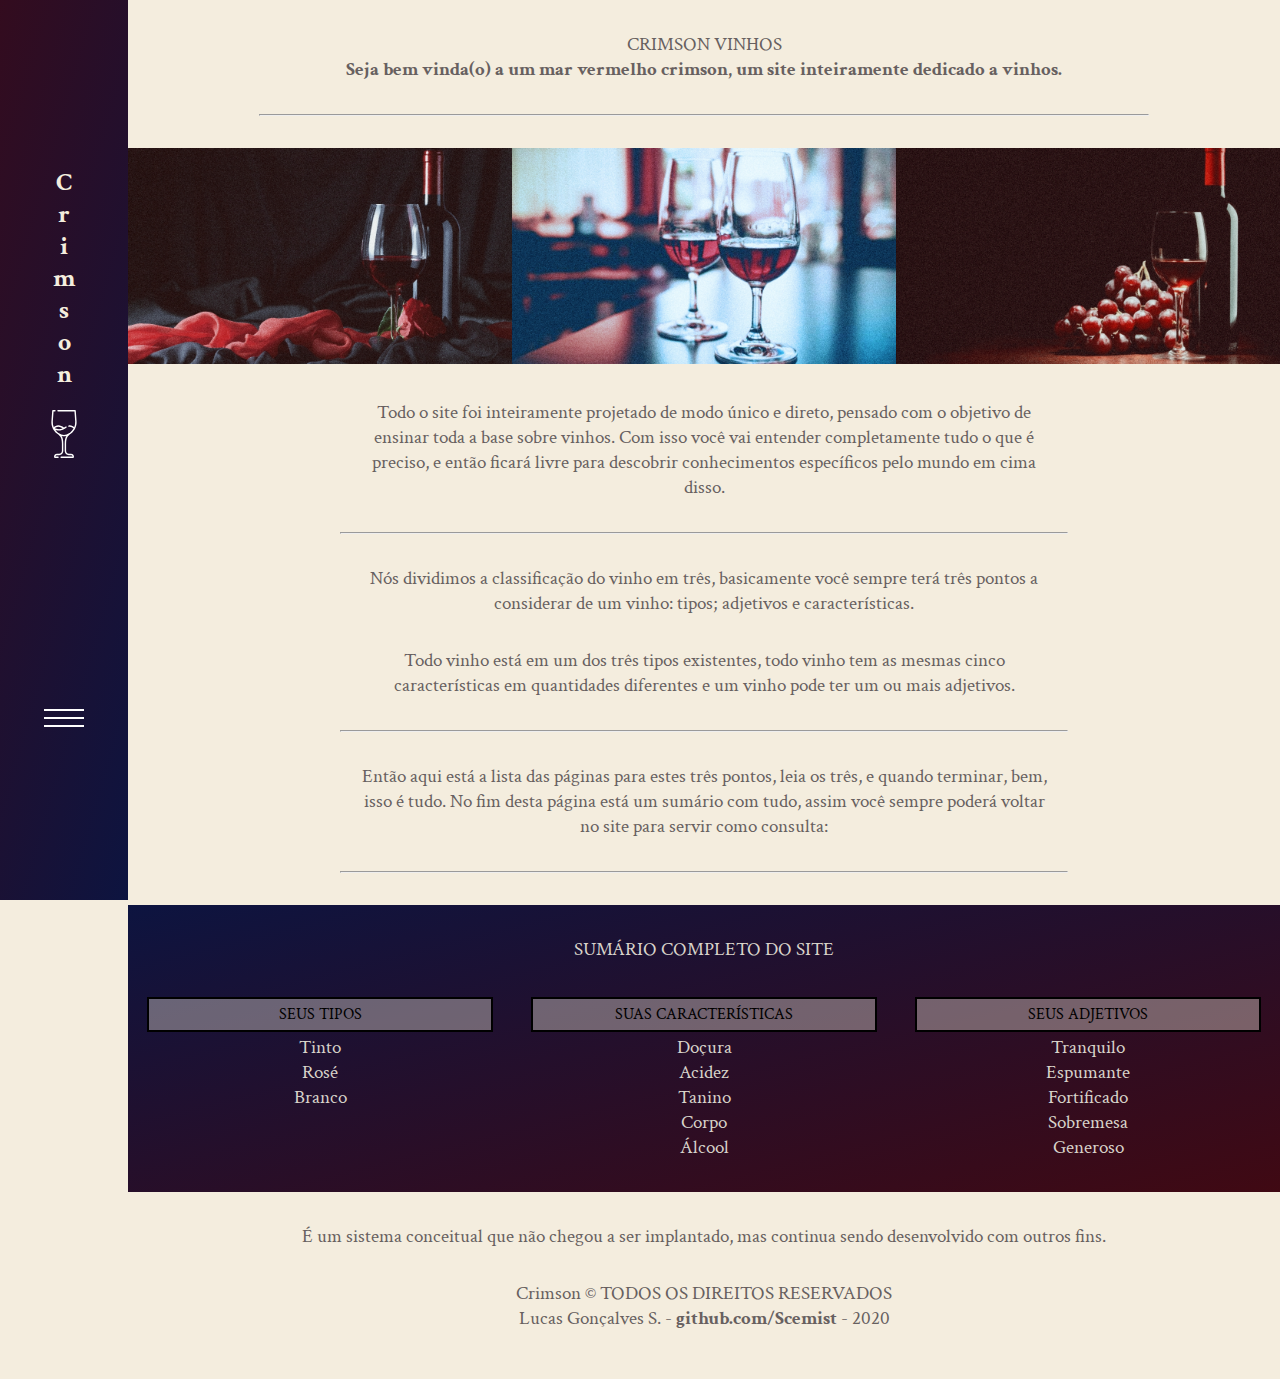
<file: index.html>
<!DOCTYPE html>

<html lang="pt-br">
	<head>
		<meta charset="utf-8">
		<meta name="viewport" content="width=device-width, initial-scale=1, shrink-to-fit=no">
		<meta name="theme-color" content="#0d1440">

		<link rel="stylesheet" href="css/tema.css">
		<link rel="stylesheet" href="css/estilo.css">
		<link href="https://fonts.googleapis.com/css2?family=Crimson+Text&display=swap" rel="stylesheet">

		<title>Crimson Vinhos</title>
	</head>

	<body>
		<main>

			<div class="escurecer"></div>

			<nav>
				<div class="crimson">    
					<div id="logoNav">
							<a id="verticalLogo" href="">
								<h2>C</h2>
								<h2>r</h2>
								<h2>i</h2>
								<h2>m</h2>
								<h2>s</h2>
								<h2>o</h2>
								<h2>n</h2>
								
								<svg class="logo" fill="#fff" enable-background="new 0 0 512 512" viewBox="0 0 512 512">
									<g>
										<path d="m331.251 467h-24.065c-15.821 0-28.693-12.88-28.693-28.711v-78.547c0-32.194 3.948-53.522 12.803-69.154 8.216-14.505 20.78-24.229 36.687-36.539l3.613-2.8c39.473-30.651 61.408-78.752 58.677-128.668l-.009-.129-8.319-115.491c-.282-3.923-3.547-6.961-7.481-6.961h-182.592c-4.143 0-7.5 3.358-7.5 7.5s3.357 7.5 7.5 7.5h175.613l7.812 108.459c1.142 21.029-2.574 41.697-10.486 60.569-9.077-9-25.465-20.711-49.289-20.711-2.866 0-5.863.247-8.906.734-4.091.655-6.875 4.501-6.22 8.592.655 4.089 4.494 6.869 8.591 6.22 2.262-.362 4.46-.546 6.535-.546 22.384 0 36.708 13.69 42.215 20.143-8.831 15.642-20.755 29.614-35.341 40.941l-3.594 2.785c-1.666 1.289-3.302 2.556-4.91 3.809-.201.111-.4.228-.594.359-18.775 12.694-39.66 19.975-57.298 19.975-18.033 0-39.307-7.556-58.401-20.731-1.444-1.124-2.911-2.26-4.401-3.413l-3.595-2.785c-10.101-7.844-18.924-16.957-26.33-27.014 3.289.989 6.855 1.962 10.641 2.847 10.959 2.562 21.294 3.844 30.909 3.844 6.793 0 13.227-.64 19.269-1.922 12.688-2.691 26.013-10.346 40.12-18.45 5.537-3.181 11.264-6.471 16.895-9.404 3.673-1.913 5.101-6.442 3.187-10.116-1.915-3.674-6.443-5.1-10.116-3.188-5.906 3.076-11.77 6.444-17.438 9.701-.248.143-.494.284-.742.426l-.743-.426c-19.154-11.004-38.962-22.382-58.779-22.382-23.771 0-40.277 11.903-49.27 20.755-7.925-18.883-11.646-39.566-10.505-60.608l7.814-108.463h15.05c4.143 0 7.5-3.358 7.5-7.5s-3.357-7.5-7.5-7.5h-22.029c-3.933 0-7.198 3.038-7.48 6.961l-8.318 115.491-.009.129c-2.731 49.916 19.204 98.016 58.677 128.668l3.613 2.8c15.907 12.31 28.472 22.033 36.687 36.538 8.854 15.632 12.803 36.96 12.803 69.154v78.547c0 15.832-12.872 28.711-28.693 28.711h-24.065c-17.203 0-31.199 14.001-31.199 31.211 0 7.603 6.184 13.789 13.785 13.789h29.203c4.143 0 7.5-3.358 7.5-7.5s-3.357-7.5-7.5-7.5h-27.943c.621-8.375 7.629-15 16.154-15h24.065c24.093 0 43.693-19.609 43.693-43.711v-78.547c0-41.192-6.684-64.853-18.256-82.111 8.782 2.427 17.451 3.7 25.749 3.7 8.285 0 16.963-1.283 25.759-3.717-11.58 17.259-18.268 40.922-18.268 82.129v78.547c0 24.103 19.6 43.711 43.693 43.711h24.065c8.525 0 15.533 6.625 16.154 15h-122.405c-4.143 0-7.5 3.358-7.5 7.5s3.357 7.5 7.5 7.5h123.665c7.602 0 13.785-6.186 13.785-13.789 0-17.21-13.996-31.211-31.199-31.211zm-90.578-272.355c-7.056 3.666-13.701 6.568-19.692 7.839-23.368 4.957-49.766-2.784-63.26-7.761 7.038-6.964 20.028-16.404 38.757-16.404 13.675-.001 29.015 7.748 44.195 16.326z"/>
									</g>
								</svg>
							</a>
							
						<div id="burger">
							<div class="linha1"></div>
							<div class="linha2"></div>
							<div class="linha3"></div>
						</div>
					</div>
						
					<div id="itensNav">
						<a href="" class="logoTexto">
							<h2>Crimson</h2>
						</a>

						<a href="" class="nav-item">Adega</a>
						<a href="" class="nav-item">Quiz</a>
						<a href="tipos.html" class="nav-item">Tipos</a>
						<a href="adjetivos.html" class="nav-item">Adjetivos</a>
						<a href="caracteristicas.html" class="nav-item">Características</a>

						<button class="fechar">Fechar</button>
					</div>
				</div>
			</nav>

			<section>
				<div>
					<header class="blocoMaior">
						<p>CRIMSON VINHOS</p>
						<h4 class="corAzul1 destaque">Seja bem vinda(o) a um mar vermelho crimson, um site inteiramente dedicado a vinhos.</h4>
						<hr>
					</header>

					<article class="imagens">
						<div><img src="imagens/vinho01.jpg" alt=". . ."></div>
						<div><img src="imagens/vinho02.jpg" alt=". . ."></div>
						<div><img src="imagens/vinho03.jpg" alt=". . ."></div>
					</article>

					<div class="blocoMenor">
						<p>
							Todo o site foi inteiramente projetado de modo único e direto, pensado com o objetivo de ensinar toda a base sobre vinhos. Com isso você vai entender completamente tudo o que é preciso, e então ficará livre para descobrir conhecimentos específicos pelo mundo em cima disso.
						</p>
					</div>

					<div class="blocoMenor">
						<hr>
						<p>
							Nós dividimos a classificação do vinho em três, basicamente você sempre terá três pontos a considerar de um vinho: tipos; adjetivos e características.
						</p>

						<p>
							Todo vinho está em um dos três tipos existentes, todo vinho tem as mesmas cinco características em quantidades diferentes e um vinho pode ter um ou mais adjetivos.
						</p>

						<hr>

						<p>
							Então aqui está a lista das páginas para estes três pontos, leia os três, e quando terminar, bem, isso é tudo. No fim desta página está um sumário com tudo, assim você sempre poderá voltar no site para servir como consulta:
						</p>
						
						<hr>
					</div>
				</div>

				<div id="sumario">
				
					<div class="sumarioTitulo">
						<p>SUMÁRIO COMPLETO DO SITE</p>
					</div>
					
					<div class="sumarioConteudo">
						<div class="lista">
							<ul>
								<h3>
									<a href="tipos.html">
										<button class="botao">SEUS TIPOS</button>
									</a>
								</h3>
								<li>
									<a href="#">Tinto</a>
								</li>
								<li>
									<a href="#">Rosé</a>
								</li>
								<li>
									<a href="#">Branco</a>
								</li>
							</ul>
						</div>

						<div class="lista">
							<ul>
								<h3>
									<a href="caracteristicas.html">
										<button class="botao">SUAS CARACTERÍSTICAS</button>
									</a>
								</h3>
								<li>
									<a href="#">Doçura</a>
								</li>
								<li>
									<a href="#">Acidez</a>
								</li>
								<li>
									<a href="#">Tanino</a>
								</li>
								<li>
									<a href="#">Corpo</a>
								</li>
								<li>
									<a href="#">Álcool</a>
								</li>
							</ul>
						</div>
						
						<div class="lista">
							<ul>
								<h3>
									<a href="adjetivos.html">
										<button class="botao">SEUS ADJETIVOS</button>
									</a>
								</h3>
								<li>
									<a href="#">Tranquilo</a>
								</li>
								<li>
									<a href="#">Espumante</a>
								</li>
								<li>
									<a href="#">Fortificado</a>
								</li>
								<li>
									<a href="#">Sobremesa</a>
								</li>
								<li>
									<a href="#">Generoso</a>
								</li>
							</ul>
						</div>
					</div>

				</div>

				<footer>
					<p>É um sistema conceitual que não chegou a ser implantado, mas continua sendo desenvolvido com outros fins.</p>
					<p>Crimson © TODOS OS DIREITOS RESERVADOS <br> Lucas Gonçalves S. - <a href="https://github.com/Scemist"><b>github.com/Scemist</b></a> - 2020</p>
				</footer>

			</section>
		</main>
		
		<script src="js/app.js"></script>
	</body>
</html>
</file>
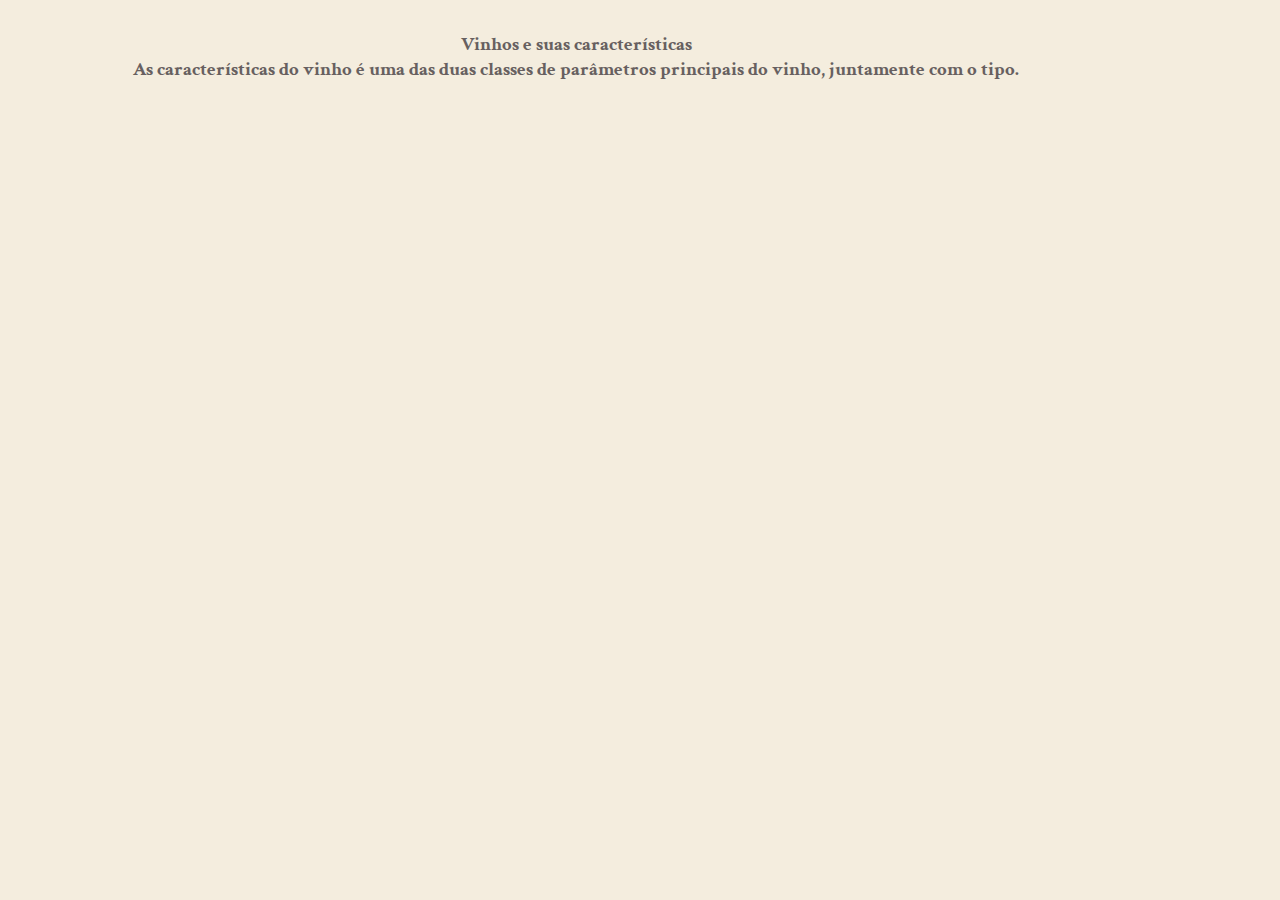
<file: adjetivos.html>
<!DOCTYPE html>

<html lang="pt-br">
    <head>
		<meta charset="utf-8">
		<meta name="viewport" content="width=device-width, initial-scale=1, shrink-to-fit=no">
		<meta name="theme-color" content="#0d1440">

		<link rel="stylesheet" href="css/tema.css">
		<link rel="stylesheet" href="css/estilo.css">
		<link href="https://fonts.googleapis.com/css2?family=Crimson+Text&display=swap" rel="stylesheet">

		<title>Adjetivos dos vinhos - Crimson</title>
	</head>

    <body>
        <main>
            <section>
                <h1>Vinhos e suas características</h1>
                
                <h4>As características do vinho é uma das duas classes de parâmetros principais do vinho, juntamente com o tipo.</h4>
            </section>
        </main>

        <script src="js/app.js"></script>
    </body>
</html>
</file>
<file: css/tema.css>
body {
    background-color: #f4edde;
    background-size: contain;
    /* background-image: url("imagens/fundo.jpg"); */
    padding-bottom: 3rem;
}
    
h1, h2, h3, h4, h5, h6, p, li, a {
    color: #676060;
    font-family: 'Crimson Text', serif;
    font-size: 1.2rem;
    text-decoration: none;
}

/*
Vinho       #bf1736
Creme       #f4edde
Azul1       #0d1440
Azul2       #0e2773
Azul3       #1438a6
Azul4       #1438a6
Destaque    #bf17369e
*/

@media screen and (max-width: 767px) {

    p, h1 {
        margin: 2rem 0 0 0;
        padding: 0 0.3rem;
    }
}

@media screen and (min-width: 768px) {

    p, h1 {
        margin: 2rem 0 0 0;
        padding: 0 2rem;
    }
}

.blocoMaior {
    padding: 0 10%;
}

.blocoMenor {
    padding: 0 17%;
}

hr {
    margin: 2rem 1rem;
}

ul, li {
    list-style-type: none;
}
</file>
<file: css/estilo.css>
* {
    padding: 0px;
    margin: 0px;
    box-sizing: border-box;
}

/* Atributos para mobile -------------------------------------------------------------------------*/

@media screen and (max-width: 767px) {

    footer {
        padding: 0 1rem;
    }

    .sumarioConteudo {
        flex-direction: column;
    }

    .logo {
        margin: 0.2rem 0 0 0;
    }

    main {
        flex-direction: column;
    }

    nav, section {
        width: 100%;
    }

    #verticalLogo {
        order: 2;
        align-self: center;
        padding-right: 20vw;
        flex: 1;
    }

    #burger {
        width: 20vw;
        padding-left: 2vh;

    }

    #logoNav {
        display: flex;
        height: 11vh;
    }

    nav {
        height: 11vh;
    }

    #verticalLogo h2 {
        display: inline-block;
        color:#ffffff;
        font-size: 1.7rem;
    }

    .logo {
        width: 2rem;
    }

    .crimson {
        background: linear-gradient(to bottom right, #400913, #0d1440);
        height: 11vh;
        align-items: center;
    }

    #itensNav {
        padding: 1rem 0 2.5rem 0;
        background: linear-gradient(to bottom right, #400913, #0d1440);
        height: 100vh;
        transform: translateX(-100%);
        flex-direction: column;
        justify-content: space-around;
        width: 55%;
        position: fixed;
        top: 0; 
        transition: 0.7s;
    }

    .nav-ativa {
        /* width: 25vw; */
        transform: translateX(0);
        transition: transform 1s;
    }

    @keyframes logoFade {
        from {
            opacity: 1;
            transform: translateX(0);
        }
        to {
            opacity: 0;
            transform: translateX(-250%);
        }
    }
    
    @keyframes logoFadeReverse {
        from {
            opacity: 0;
            transform: translateX(0);
        }
        to {
            opacity: 1;
            transform: translateX(0);
        }
    }
}

/* Atributos para Desktop ------------------------------------------------------------------------- */

@media screen and (min-width: 768px) {

    .sumarioConteudo {
        flex-direction: row;
    }
    
    #itensNav {
        display: flex;
        transform: translateX(-55%);
        flex-direction: column;
        justify-content: space-around;
        transition: 1s;
        height: 100vh;
    }
    .nav-ativa {
        /* width: 25vw; */
        transform: translateX(0) !important;
        transition: transform 0.3s;
    }

    .logo {
        margin: 1em 0 0 0;
    }

    section {
        width: 90vw;
    }

    .logo {
        width: 3rem;
    }

    .crimson {
        background: linear-gradient(to bottom right, #400913, #0d1440);
        background-color: #0d1440;
        height: 100vh;
        position: fixed;
        top: 0;
        width: 20vw;
        transform: translateX(-50%);
        transition: 0.5s;
    }

    #logoNav {
        position: absolute;
        padding: 3rem 0;
        width: 10vw;
        right: 0;
        display: flex;
        flex-direction: column;
        justify-content: space-around;
        height: 100vh;
    
    }

    #verticalLogo h2 {
        color: #f4edde;
        font-size: 1.6rem;
        line-height: 2rem;
    }

    nav {
        width: 10vw;
    }

    @keyframes logoFade {
        from {
            opacity: 1;
            transform: translateX(0);
        }
        to {
            opacity: 0;
            transform: translateX(-250%);
        }
    }
    
    @keyframes logoFadeReverse {
        from {
            opacity: 0;
            transform: translateX(50%);
        }
        to {
            opacity: 1;
            transform: translateX(0);
        }
    }
}

/* Atributos para todos os dispositivos ------------------------------------------------------------------------- */

nav {
    display: flex;
    flex-direction: column;
    text-align: center;
    opacity: 1;
    align-self: stretch;
}

#burger {
    align-self: center;
    
    cursor: pointer;
}

#burger div {
    background-color: #ffffff;
    width: 40px;
    height: 2px;
    margin: 6px;    
    transition: all 0.3s ease;
}

/* 
.burger .linha1 {
    transform: rotate(-45deg) translate(-5px, 6px);
}

.burger .linha2 {
    opacity: 0;
}

.burger .linha3 {
    transform: rotate(45deg) translate(-5px, -6px);
} */

.botao {
    border: 2px solid #000000;
    background-color: #f4edde60;
    padding: 0.3rem;
    margin: 0.2rem;
    width: 90%;
    cursor: pointer;
    font-family: 'Crimson Text', serif;
    font-size: 1rem;
}

.botao:hover {
    background-color: #bf1736;
    border: 2px solid #f4edde;
    color: #f4edde;
}

main {
    display: flex;
}

.nav-item {
    text-decoration: none;
    color: whitesmoke;
    font-size: 1rem;
    text-transform: uppercase;
}

.fechar {
    align-self: baseline;
    width: 100%;
    cursor: pointer;
    border: none;
    height: 30px;
    text-transform: uppercase;
    font-weight: bold;
    font-size: 14px;
    letter-spacing: 3px;
}

#nav-itens .logo {
    text-decoration: none;
    font-size: 2rem;
}

.nav-item:hover {
    text-decoration: underline;
}

#sumario {
    background: linear-gradient(to bottom right, #0d1440, #400913);
    padding: 0 0 2rem 0;
}

#sumario a, #sumario p {
    color: #d8d3ca;
}

.sumarioConteudo {
    display: flex;
    flex-wrap: wrap;
    justify-content: space-around;
    margin-top: 2rem;
}

#sumario a:hover {
    color: #ffffff;
}

.lista {
    flex: 1;
}

section {
    text-align: center;
    display: flex;
    flex-direction: column;
}

header {
    text-align: center;
}

.escurecer {
    position: fixed;
    display: none;
    width: 100%;
    height: 100%;
    top: 0;
    left: 0;
    right: 0;
    bottom: 0;
    background-color: rgba(0, 0, 0, 0.5);
    opacity: 0;
}

img {
    flex-grow: 1;
    max-width: 100%;
}

.imagens {
    display: flex;
}

.logoTexto h2 {
    color: whitesmoke;
}

/* Animações ------------------------------------------------------------------------- */


@keyframes escurecer {
    from {
        opacity: 0;
    }
    to {
        opacity: 1;
    }
}

@keyframes aclarar {
    from {
        opacity: 1;
    }
    to {
        opacity: 0;
    }
}
</file>
